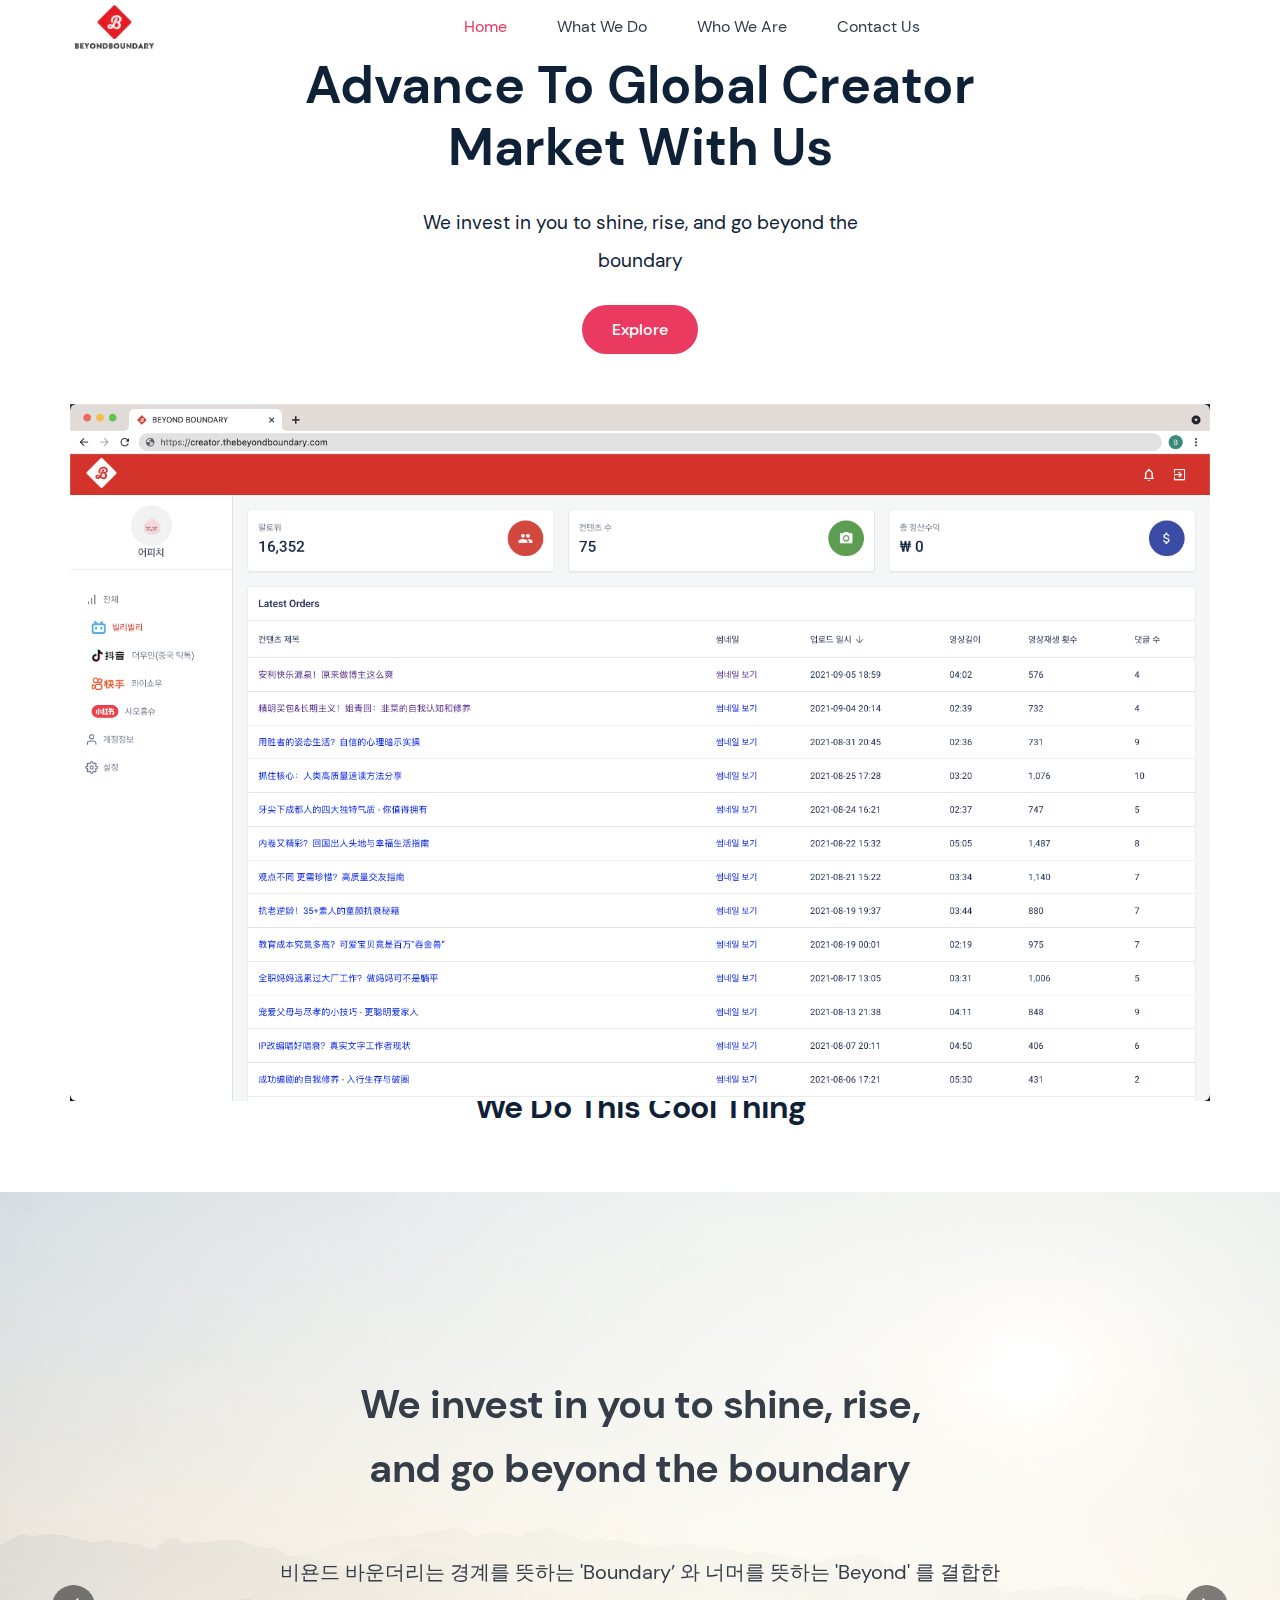
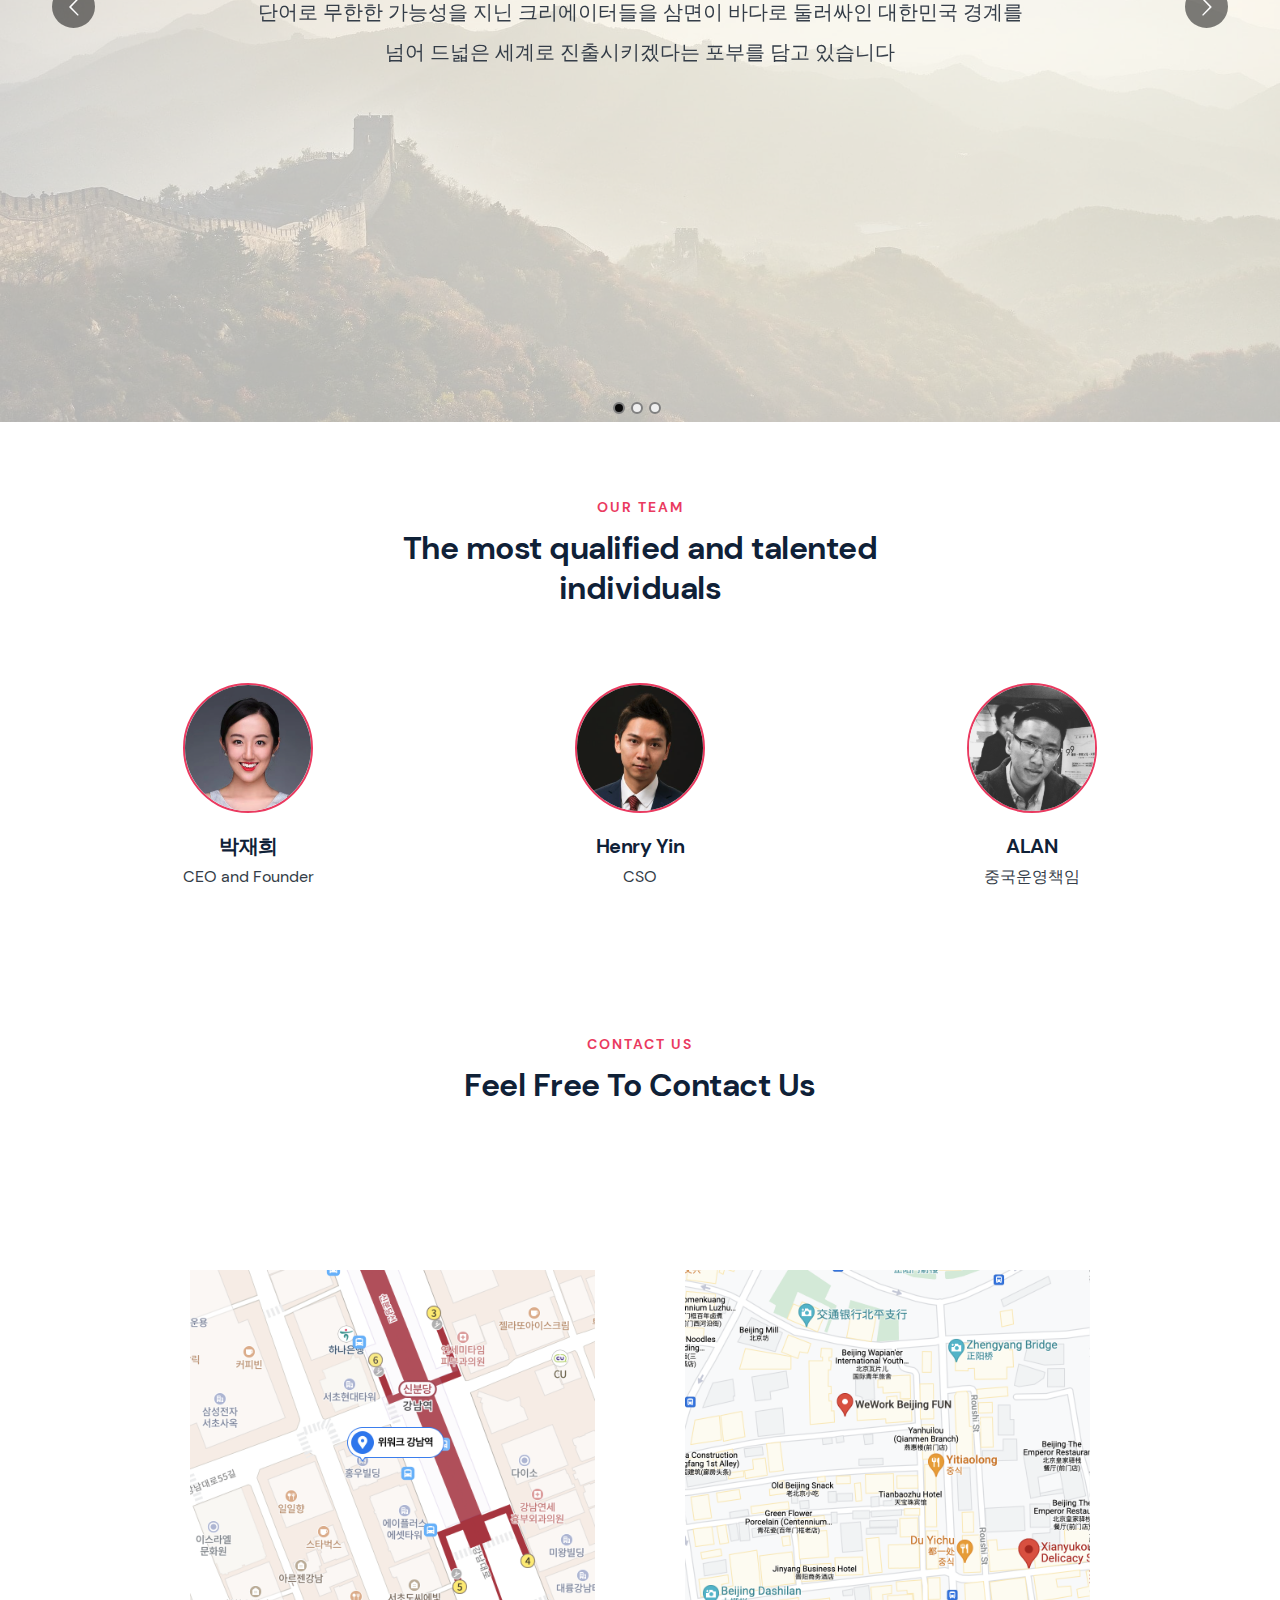
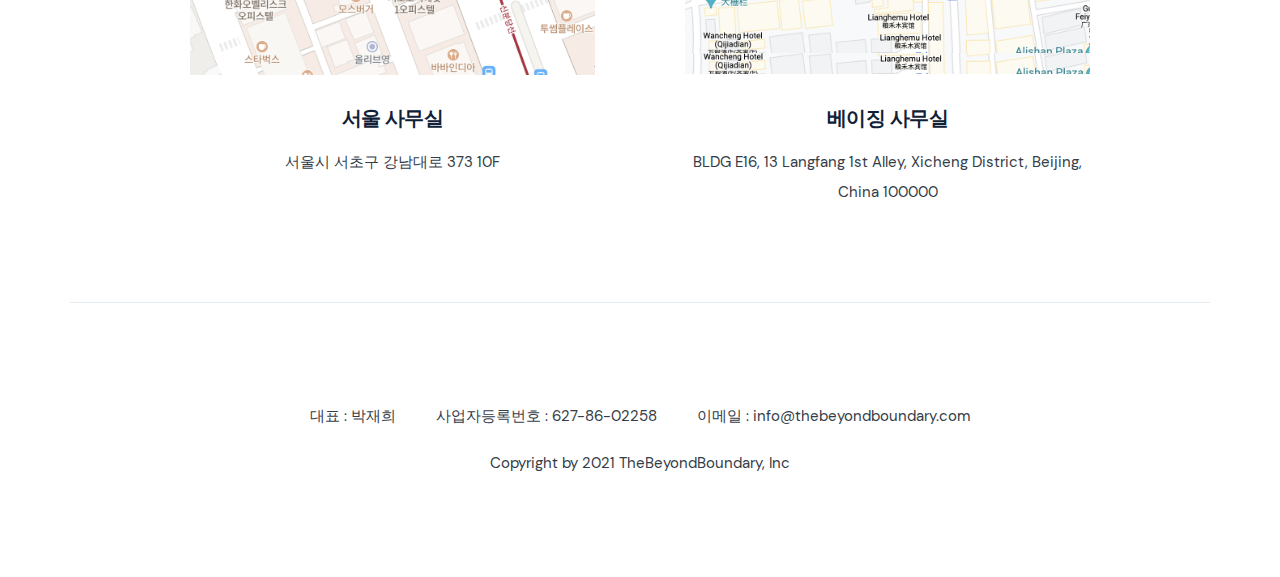
<file: index.html>
<!DOCTYPE html><html lang="en-US"><head><meta name="viewport" content="width=device-width"/><meta charSet="utf-8"/><title>Beyond Boundary</title><meta name="description" content="beyond boundary landing page"/><meta content="Beyond Boundary"/><meta content="beyond boundary landing page"/><meta content="website"/><meta name="twitter:card" content="summary"/><meta name="twitter:creator" content="Beyond Boundary, Inc"/><meta name="twitter:title" content="Beyond Boundary"/><meta name="twitter:description" content="beyond boundary landing page"/><meta name="next-head-count" content="11"/><link rel="preload" href="/_next/static/css/3090fe5b1be13c38b115.css" as="style"/><link rel="stylesheet" href="/_next/static/css/3090fe5b1be13c38b115.css" data-n-g=""/><noscript data-n-css=""></noscript><script defer="" nomodule="" src="/_next/static/chunks/polyfills-a40ef1678bae11e696dba45124eadd70.js"></script><script src="/_next/static/chunks/webpack-613fd858cdb9cf2af3be.js" defer=""></script><script src="/_next/static/chunks/framework-bd6b5b75c68d8654a2f3.js" defer=""></script><script src="/_next/static/chunks/main-8d15616dad332ac01c02.js" defer=""></script><script src="/_next/static/chunks/pages/_app-a26281b452c1186708ed.js" defer=""></script><script src="/_next/static/chunks/95b64a6e-512a013ff9ba009ab234.js" defer=""></script><script src="/_next/static/chunks/1bfc9850-80a0d62a35feaeba3615.js" defer=""></script><script src="/_next/static/chunks/936-9e66467b34b5af5a9d36.js" defer=""></script><script src="/_next/static/chunks/pages/index-bc4837a1db6868a996ea.js" defer=""></script><script src="/_next/static/GhVdZ48_RMzULr3TKYsDK/_buildManifest.js" defer=""></script><script src="/_next/static/GhVdZ48_RMzULr3TKYsDK/_ssgManifest.js" defer=""></script></head><body><div id="__next"><style data-emotion-css="1y2p7pm">body{--theme-ui-colors-text:var(--theme-ui-colors-text,#343D48);--theme-ui-colors-text_secondary:var(--theme-ui-colors-text_secondary,#02073E);--theme-ui-colors-heading:var(--theme-ui-colors-heading,#0F2137);--theme-ui-colors-heading_secondary:var(--theme-ui-colors-heading_secondary,#0F2137);--theme-ui-colors-background:var(--theme-ui-colors-background,#FFFFFF);--theme-ui-colors-background_secondary:var(--theme-ui-colors-background_secondary,#F9FBFD);--theme-ui-colors-border_color:var(--theme-ui-colors-border_color,#E5ECF4);--theme-ui-colors-yellow:var(--theme-ui-colors-yellow,#FFA740);--theme-ui-colors-primary:var(--theme-ui-colors-primary,#EA3A60);--theme-ui-colors-secondary:var(--theme-ui-colors-secondary,#2563FF);--theme-ui-colors-muted:var(--theme-ui-colors-muted,#E4E4E4);--theme-ui-colors-accent:var(--theme-ui-colors-accent,#609);color:var(--theme-ui-colors-text,#343D48);background-color:var(--theme-ui-colors-background,#FFFFFF);}body.theme-ui-dark{--theme-ui-colors-text:var(--theme-ui-colors-modes-dark-text,#fff);--theme-ui-colors-background:var(--theme-ui-colors-modes-dark-background,#000);--theme-ui-colors-primary:var(--theme-ui-colors-modes-dark-primary,#0cf);--theme-ui-colors-secondary:var(--theme-ui-colors-modes-dark-secondary,#09c);--theme-ui-colors-muted:var(--theme-ui-colors-modes-dark-muted,#111);}</style><style data-emotion-css="1l4326f">*{box-sizing:border-box;}body{margin:0;font-family:'DM Sans',sans-serif;line-height:1.8;font-weight:normal;font-smoothing:antialiased;}body .modal-video-close-btn{cursor:pointer;}body .modal-video-movie-wrap{margin:30px;width:auto;}</style><div class="sticky-outer-wrapper"><div class="sticky-inner-wrapper" style="position:relative;top:0px;z-index:1001"><header sx="[object Object]" class="unSticky" id="header"><style data-emotion-css="12snug5">.css-12snug5{box-sizing:border-box;margin:0;min-width:0;width:100%;max-width:container;margin-left:auto;margin-right:auto;max-width:100%;padding-left:20px;padding-right:20px;display:-webkit-box;display:-webkit-flex;display:-ms-flexbox;display:flex;-webkit-align-items:center;-webkit-box-align:center;-ms-flex-align:center;align-items:center;-webkit-box-pack:justify;-webkit-justify-content:space-between;-ms-flex-pack:justify;justify-content:space-between;}@media screen and (min-width:480px){.css-12snug5{padding-left:30px;padding-right:30px;}}@media screen and (min-width:768px){.css-12snug5{max-width:780px;}}@media screen and (min-width:1024px){.css-12snug5{max-width:1020px;}}@media screen and (min-width:1220px){.css-12snug5{max-width:1200px;}}@media screen and (min-width:1620px){.css-12snug5{max-width:1310px;}}</style><div class="css-12snug5"><style data-emotion-css="9dkrxi">.css-9dkrxi{box-sizing:border-box;margin:0;min-width:0;display:-webkit-box;display:-webkit-flex;display:-ms-flexbox;display:flex;cursor:pointer;margin-right:15px;}</style><a href="/" class="css-9dkrxi"><style data-emotion-css="zsv4ra">.css-zsv4ra{box-sizing:border-box;margin:0;min-width:0;max-width:100%;height:auto;height:40px;}@media screen and (min-width:1024px){.css-zsv4ra{height:54px;}}</style><img src="/_next/static/images/logo_transparent_background-42aa7c927f5a03da0ff76a1d7e52637c.png" alt="beyond boundary logo" class="css-zsv4ra"/></a><style data-emotion-css="1ndsjrl">.css-1ndsjrl{box-sizing:border-box;margin:0;min-width:0;margin-left:auto;margin-right:auto;display:none;display:-webkit-box;display:-webkit-flex;display:-ms-flexbox;display:flex;}@media screen and (min-width:1024px){.css-1ndsjrl{display:block;}}.css-1ndsjrl a{font-size:16px;font-weight:normal;padding-left:25px;padding-right:25px;cursor:pointer;line-height:1.2;-webkit-transition:all 0.15s;transition:all 0.15s;}.css-1ndsjrl a:hover{color:var(--theme-ui-colors-primary,#EA3A60);}.css-1ndsjrl a.active{color:var(--theme-ui-colors-primary,#EA3A60);}</style><nav class="css-1ndsjrl"><a>Home</a><a>What We Do</a><a>Who We Are</a><a>Contact Us</a></nav><style data-emotion-css="vurnku">.css-vurnku{box-sizing:border-box;margin:0;min-width:0;}</style><div class="drawer__handler css-vurnku" style="display:inline-block"><style data-emotion-css="1tzsnjv">.css-1tzsnjv{box-sizing:border-box;margin:0;min-width:0;display:-webkit-box;display:-webkit-flex;display:-ms-flexbox;display:flex;-webkit-align-items:center;-webkit-box-align:center;-ms-flex-align:center;align-items:center;-webkit-box-pack:center;-webkit-justify-content:center;-ms-flex-pack:center;justify-content:center;-webkit-flex-shrink:0;-ms-flex-negative:0;flex-shrink:0;width:26px;}@media screen and (min-width:1024px){.css-1tzsnjv{display:none;}}</style><div class="css-1tzsnjv"><svg stroke="currentColor" fill="currentColor" stroke-width="0" viewBox="0 0 512 512" height="26px" width="26px" xmlns="http://www.w3.org/2000/svg"><path d="M64 384h384v-42.666H64V384zm0-106.666h384v-42.667H64v42.667zM64 128v42.665h384V128H64z"></path></svg></div></div></div></header></div></div><main id="content" sx="[object Object]"><section sx="[object Object]" id="home"><style data-emotion-css="1qs26uu">.css-1qs26uu{box-sizing:border-box;margin:0;min-width:0;width:100%;max-width:container;margin-left:auto;margin-right:auto;max-width:100%;padding-left:20px;padding-right:20px;min-height:inherit;display:-webkit-box;display:-webkit-flex;display:-ms-flexbox;display:flex;-webkit-flex-direction:column;-ms-flex-direction:column;flex-direction:column;-webkit-box-pack:center;-webkit-justify-content:center;-ms-flex-pack:center;justify-content:center;}@media screen and (min-width:480px){.css-1qs26uu{padding-left:30px;padding-right:30px;}}@media screen and (min-width:768px){.css-1qs26uu{max-width:780px;}}@media screen and (min-width:1024px){.css-1qs26uu{max-width:1020px;}}@media screen and (min-width:1220px){.css-1qs26uu{max-width:1200px;}}@media screen and (min-width:1620px){.css-1qs26uu{max-width:1310px;}}</style><div class="css-1qs26uu"><style data-emotion-css="dmv9lg">.css-dmv9lg{box-sizing:border-box;margin:0;min-width:0;width:100%;margin-left:auto;margin-right:auto;text-align:center;margin-bottom:40px;}@media screen and (min-width:480px){.css-dmv9lg{width:90%;}}@media screen and (min-width:640px){.css-dmv9lg{width:535px;}}@media screen and (min-width:1024px){.css-dmv9lg{width:57%;}}@media screen and (min-width:1220px){.css-dmv9lg{width:60%;margin-bottom:50px;}}@media screen and (min-width:1366px){.css-dmv9lg{width:68%;}}@media screen and (min-width:1620px){.css-dmv9lg{width:60%;}}</style><div class="css-dmv9lg"><style data-emotion-css="1ykamtx">.css-1ykamtx{box-sizing:border-box;margin:0;min-width:0;font-family:'DM Sans',sans-serif;font-weight:500;line-height:1.5;color:var(--theme-ui-colors-heading,#0F2137);font-size:32px;line-height:1.3;font-weight:700;margin-bottom:20px;}@media screen and (min-width:480px){.css-1ykamtx{font-size:36px;}}@media screen and (min-width:640px){.css-1ykamtx{font-size:42px;}}@media screen and (min-width:768px){.css-1ykamtx{font-size:40px;}}@media screen and (min-width:1024px){.css-1ykamtx{font-size:42px;}}@media screen and (min-width:1220px){.css-1ykamtx{font-size:52px;line-height:1.2;margin-bottom:25px;}}@media screen and (min-width:1366px){.css-1ykamtx{font-size:58px;}}@media screen and (min-width:1620px){.css-1ykamtx{font-size:66px;}}</style><h1 class="css-1ykamtx">Advance To Global Creator Market With Us</h1><style data-emotion-css="10z3mwn">.css-10z3mwn{box-sizing:border-box;margin:0;min-width:0;font-size:16px;line-height:1.9;font-weight:normal;margin-bottom:25px;padding-left:0;padding-right:0;color:var(--theme-ui-colors-heading,#0F2137);}@media screen and (min-width:640px){.css-10z3mwn{font-size:17px;padding-left:25px;padding-right:25px;}}@media screen and (min-width:768px){.css-10z3mwn{line-height:2;padding-left:30px;padding-right:30px;}}@media screen and (min-width:1220px){.css-10z3mwn{font-size:19px;padding-left:80px;padding-right:80px;}}@media screen and (min-width:1366px){.css-10z3mwn{font-size:20px;padding-left:100px;padding-right:100px;}}</style><p class="css-10z3mwn">We invest in you to shine, rise, and go beyond the boundary</p><style data-emotion-css="ohmiwv">.css-ohmiwv{box-sizing:border-box;margin:0;min-width:0;-webkit-appearance:none;-moz-appearance:none;appearance:none;display:inline-block;text-align:center;line-height:inherit;-webkit-text-decoration:none;text-decoration:none;font-size:inherit;padding-left:15px;padding-right:15px;padding-top:10px;padding-bottom:10px;color:white;background-color:var(--theme-ui-colors-primary,#EA3A60);border:0;border-radius:4px;border-radius:45px;font-size:14px;-webkit-letter-spacings:-0.15px;-moz-letter-spacings:-0.15px;-ms-letter-spacings:-0.15px;letter-spacings:-0.15px;padding:12px 20px;font-family:'DM Sans',sans-serif;cursor:pointer;line-height:1.2;-webkit-transition:all 0.25s;transition:all 0.25s;font-weight:500;color:white;background-color:var(--theme-ui-colors-primary,#EA3A60);}@media screen and (min-width:640px){.css-ohmiwv{padding:15px 30px;}}@media screen and (min-width:768px){.css-ohmiwv{font-size:16px;}}.css-ohmiwv:focus{outline:0;}.css-ohmiwv:hover{box-shadow:rgba(233,76,84,0.57) 0px 9px 20px -5px;}</style><button class="css-ohmiwv">Explore</button></div><style data-emotion-css="vleafm">.css-vleafm{box-sizing:border-box;margin:0;min-width:0;-webkit-box-pack:center;-webkit-justify-content:center;-ms-flex-pack:center;justify-content:center;text-align:center;display:-webkit-inline-box;display:-webkit-inline-flex;display:-ms-inline-flexbox;display:inline-flex;margin-bottom:0;}@media screen and (min-width:640px){.css-vleafm{margin-bottom:-30px;}}@media screen and (min-width:1220px){.css-vleafm{margin-bottom:-40px;}}@media screen and (min-width:1620px){.css-vleafm{margin-bottom:-15px;}}.css-vleafm img{position:relative;height:245px;}@media screen and (min-width:480px){.css-vleafm img{height:auto;}}</style><div class="css-vleafm"><style data-emotion-css="9taffg">.css-9taffg{box-sizing:border-box;margin:0;min-width:0;max-width:100%;height:auto;}</style><img src="/_next/static/images/dashboard-thumb-25d15a73104ca1212c583c0d1aeabaa6.png" alt="banner" class="css-9taffg"/></div></div></section><section id="whatwedo" sx="[object Object]"><style data-emotion-css="lgz9s2">.css-lgz9s2{box-sizing:border-box;margin:0;min-width:0;width:100%;max-width:container;margin-left:auto;margin-right:auto;max-width:100%;padding-left:20px;padding-right:20px;text-align:center;}@media screen and (min-width:480px){.css-lgz9s2{padding-left:30px;padding-right:30px;}}@media screen and (min-width:768px){.css-lgz9s2{max-width:780px;}}@media screen and (min-width:1024px){.css-lgz9s2{max-width:1020px;}}@media screen and (min-width:1220px){.css-lgz9s2{max-width:1200px;}}@media screen and (min-width:1620px){.css-lgz9s2{max-width:1310px;}}</style><div class="css-lgz9s2"><style data-emotion-css="wvod">.css-wvod{box-sizing:border-box;margin:0;min-width:0;width:100%;display:-webkit-box;display:-webkit-flex;display:-ms-flexbox;display:flex;-webkit-flex-direction:column;-ms-flex-direction:column;flex-direction:column;-webkit-align-items:center;-webkit-box-align:center;-ms-flex-align:center;align-items:center;margin-top:-3px;margin-bottom:50px;margin-left:auto;margin-right:auto;}@media screen and (min-width:640px){.css-wvod{width:540px;margin-top:-5px;margin-bottom:60px;}}@media screen and (min-width:1220px){.css-wvod{margin-bottom:65px;}}@media screen and (min-width:1620px){.css-wvod{margin-bottom:80px;}}.css-wvod title{font-size:24px;color:var(--theme-ui-colors-heading,#0F2137);line-height:1.3;text-align:center;font-weight:700;-webkit-letter-spacing:-.5px;-moz-letter-spacing:-.5px;-ms-letter-spacing:-.5px;letter-spacing:-.5px;}@media screen and (min-width:640px){.css-wvod title{font-size:28px;}}@media screen and (min-width:768px){.css-wvod title{line-height:1.25;}}@media screen and (min-width:1220px){.css-wvod title{font-size:32px;}}@media screen and (min-width:1620px){.css-wvod title{font-size:36px;}}.css-wvod subTitle{font-size:12px;color:var(--theme-ui-colors-primary,#EA3A60);text-align:center;-webkit-letter-spacing:1.5px;-moz-letter-spacing:1.5px;-ms-letter-spacing:1.5px;letter-spacing:1.5px;text-transform:uppercase;font-weight:700;margin-bottom:10px;line-height:1.5;}@media screen and (min-width:480px){.css-wvod subTitle{font-size:13px;}}@media screen and (min-width:640px){.css-wvod subTitle{-webkit-letter-spacing:2px;-moz-letter-spacing:2px;-ms-letter-spacing:2px;letter-spacing:2px;}}@media screen and (min-width:768px){.css-wvod subTitle{font-size:14px;}}</style><div class="css-wvod"><style data-emotion-css="1cys9t7">.css-1cys9t7{box-sizing:border-box;margin:0;min-width:0;font-size:12px;color:var(--theme-ui-colors-primary,#EA3A60);text-align:center;-webkit-letter-spacing:1.5px;-moz-letter-spacing:1.5px;-ms-letter-spacing:1.5px;letter-spacing:1.5px;text-transform:uppercase;font-weight:700;margin-bottom:10px;line-height:1.5;opacity:1;}@media screen and (min-width:480px){.css-1cys9t7{font-size:13px;}}@media screen and (min-width:640px){.css-1cys9t7{-webkit-letter-spacing:2px;-moz-letter-spacing:2px;-ms-letter-spacing:2px;letter-spacing:2px;}}@media screen and (min-width:768px){.css-1cys9t7{font-size:14px;}}</style><p class="css-1cys9t7">What We do</p><style data-emotion-css="zdc3pw">.css-zdc3pw{box-sizing:border-box;margin:0;min-width:0;font-family:'DM Sans',sans-serif;font-weight:500;line-height:1.5;font-family:'DM Sans',sans-serif;line-height:1.5;font-weight:500;font-size:20px;-webkit-letter-spacing:-.55px;-moz-letter-spacing:-.55px;-ms-letter-spacing:-.55px;letter-spacing:-.55px;color:var(--theme-ui-colors-heading,#0F2137);font-size:24px;color:var(--theme-ui-colors-heading,#0F2137);line-height:1.3;text-align:center;font-weight:700;-webkit-letter-spacing:-.5px;-moz-letter-spacing:-.5px;-ms-letter-spacing:-.5px;letter-spacing:-.5px;}@media screen and (min-width:640px){.css-zdc3pw{font-size:28px;}}@media screen and (min-width:768px){.css-zdc3pw{line-height:1.25;}}@media screen and (min-width:1220px){.css-zdc3pw{font-size:32px;}}@media screen and (min-width:1620px){.css-zdc3pw{font-size:36px;}}</style><h2 class="css-zdc3pw">We Do This Cool Thing</h2></div></div><div class="react-multi-carousel-list carousel-container "><ul class="react-multi-carousel-track " style="transition:none;overflow:unset;transform:translate3d(0px,0,0)"></ul></div></section><section><style data-emotion-css="1t6ueq5">.css-1t6ueq5{box-sizing:border-box;margin:0;min-width:0;width:100%;max-width:container;margin-left:auto;margin-right:auto;max-width:100%;padding-left:20px;padding-right:20px;padding-top:80px;padding-bottom:90px;overflow:hidden;}@media screen and (min-width:480px){.css-1t6ueq5{padding-left:30px;padding-right:30px;}}@media screen and (min-width:768px){.css-1t6ueq5{max-width:780px;}}@media screen and (min-width:1024px){.css-1t6ueq5{max-width:1020px;}}@media screen and (min-width:1220px){.css-1t6ueq5{max-width:1200px;}}@media screen and (min-width:1620px){.css-1t6ueq5{max-width:1310px;}}@media screen and (min-width:640px){.css-1t6ueq5{padding-top:80px;padding-bottom:100px;}}@media screen and (min-width:768px){.css-1t6ueq5{padding-top:70px;}}@media screen and (min-width:1220px){.css-1t6ueq5{padding-top:80px;padding-bottom:120px;}}@media screen and (min-width:1620px){.css-1t6ueq5{padding-top:145px;padding-bottom:190px;}}</style><div id="whoweare" class="css-1t6ueq5"><style data-emotion-css="wvod">.css-wvod{box-sizing:border-box;margin:0;min-width:0;width:100%;display:-webkit-box;display:-webkit-flex;display:-ms-flexbox;display:flex;-webkit-flex-direction:column;-ms-flex-direction:column;flex-direction:column;-webkit-align-items:center;-webkit-box-align:center;-ms-flex-align:center;align-items:center;margin-top:-3px;margin-bottom:50px;margin-left:auto;margin-right:auto;}@media screen and (min-width:640px){.css-wvod{width:540px;margin-top:-5px;margin-bottom:60px;}}@media screen and (min-width:1220px){.css-wvod{margin-bottom:65px;}}@media screen and (min-width:1620px){.css-wvod{margin-bottom:80px;}}.css-wvod title{font-size:24px;color:var(--theme-ui-colors-heading,#0F2137);line-height:1.3;text-align:center;font-weight:700;-webkit-letter-spacing:-.5px;-moz-letter-spacing:-.5px;-ms-letter-spacing:-.5px;letter-spacing:-.5px;}@media screen and (min-width:640px){.css-wvod title{font-size:28px;}}@media screen and (min-width:768px){.css-wvod title{line-height:1.25;}}@media screen and (min-width:1220px){.css-wvod title{font-size:32px;}}@media screen and (min-width:1620px){.css-wvod title{font-size:36px;}}.css-wvod subTitle{font-size:12px;color:var(--theme-ui-colors-primary,#EA3A60);text-align:center;-webkit-letter-spacing:1.5px;-moz-letter-spacing:1.5px;-ms-letter-spacing:1.5px;letter-spacing:1.5px;text-transform:uppercase;font-weight:700;margin-bottom:10px;line-height:1.5;}@media screen and (min-width:480px){.css-wvod subTitle{font-size:13px;}}@media screen and (min-width:640px){.css-wvod subTitle{-webkit-letter-spacing:2px;-moz-letter-spacing:2px;-ms-letter-spacing:2px;letter-spacing:2px;}}@media screen and (min-width:768px){.css-wvod subTitle{font-size:14px;}}</style><div class="css-wvod"><style data-emotion-css="1cys9t7">.css-1cys9t7{box-sizing:border-box;margin:0;min-width:0;font-size:12px;color:var(--theme-ui-colors-primary,#EA3A60);text-align:center;-webkit-letter-spacing:1.5px;-moz-letter-spacing:1.5px;-ms-letter-spacing:1.5px;letter-spacing:1.5px;text-transform:uppercase;font-weight:700;margin-bottom:10px;line-height:1.5;opacity:1;}@media screen and (min-width:480px){.css-1cys9t7{font-size:13px;}}@media screen and (min-width:640px){.css-1cys9t7{-webkit-letter-spacing:2px;-moz-letter-spacing:2px;-ms-letter-spacing:2px;letter-spacing:2px;}}@media screen and (min-width:768px){.css-1cys9t7{font-size:14px;}}</style><p class="css-1cys9t7">our team</p><style data-emotion-css="zdc3pw">.css-zdc3pw{box-sizing:border-box;margin:0;min-width:0;font-family:'DM Sans',sans-serif;font-weight:500;line-height:1.5;font-family:'DM Sans',sans-serif;line-height:1.5;font-weight:500;font-size:20px;-webkit-letter-spacing:-.55px;-moz-letter-spacing:-.55px;-ms-letter-spacing:-.55px;letter-spacing:-.55px;color:var(--theme-ui-colors-heading,#0F2137);font-size:24px;color:var(--theme-ui-colors-heading,#0F2137);line-height:1.3;text-align:center;font-weight:700;-webkit-letter-spacing:-.5px;-moz-letter-spacing:-.5px;-ms-letter-spacing:-.5px;letter-spacing:-.5px;}@media screen and (min-width:640px){.css-zdc3pw{font-size:28px;}}@media screen and (min-width:768px){.css-zdc3pw{line-height:1.25;}}@media screen and (min-width:1220px){.css-zdc3pw{font-size:32px;}}@media screen and (min-width:1620px){.css-zdc3pw{font-size:36px;}}</style><h2 class="css-zdc3pw">The most qualified and talented individuals</h2></div><style data-emotion-css="kwqogi">.css-kwqogi{box-sizing:border-box;margin:0;min-width:0;display:grid;grid-gap:15px;margin-top:0;grid-gap:35px 0px;grid-template-columns:repeat(2,1fr);}@media screen and (min-width:640px){.css-kwqogi{margin-top:-30px;grid-gap:0;grid-template-columns:repeat(2,1fr);}}@media screen and (min-width:1024px){.css-kwqogi{margin-top:-20px;grid-template-columns:repeat(3,1fr);}}@media screen and (min-width:1220px){.css-kwqogi{grid-gap:30px 35px;}}</style><div class="css-kwqogi"><style data-emotion-css="16r0qk9">.css-16r0qk9{box-sizing:border-box;margin:0;min-width:0;display:-webkit-box;display:-webkit-flex;display:-ms-flexbox;display:flex;-webkit-align-items:center;-webkit-box-align:center;-ms-flex-align:center;align-items:center;-webkit-flex-direction:column;-ms-flex-direction:column;flex-direction:column;padding-top:0;padding-bottom:0;padding-left:10px;padding-right:10px;-webkit-transition:ease-in-out 0.4s;transition:ease-in-out 0.4s;border-radius:8px;position:relative;}@media screen and (min-width:640px){.css-16r0qk9{padding-top:20px;padding-bottom:20px;padding-left:30px;padding-right:30px;}}@media screen and (min-width:768px){.css-16r0qk9{padding-top:25px;padding-bottom:25px;padding-left:50px;padding-right:50px;}}@media screen and (min-width:1024px){.css-16r0qk9{padding-top:30px;padding-bottom:30px;}}.css-16r0qk9:hover{box-shadow:none;}@media screen and (min-width:640px){.css-16r0qk9:hover{box-shadow:0 4px 10px rgba(39,83,123,0.12);}}.css-16r0qk9:hover .info__name{color:var(--theme-ui-colors-primary,#EA3A60);}.css-16r0qk9:hover .info__designation{color:var(--theme-ui-colors-primary,#EA3A60);}.css-16r0qk9:hover .social__share{opacity:1;}.css-16r0qk9:hover .social__share a{margin-top:0;margin-bottom:0;padding-top:0;padding-bottom:0;}@media screen and (min-width:640px){.css-16r0qk9:hover .social__share a{padding-top:5px;padding-bottom:5px;}}</style><div class="css-16r0qk9"><style data-emotion-css="nxbc0u">.css-nxbc0u{box-sizing:border-box;margin:0;min-width:0;max-width:100%;height:auto;width:70px;height:70px;-webkit-flex-shrink:0;-ms-flex-negative:0;flex-shrink:0;border:2px solid;border-color:var(--theme-ui-colors-primary,#EA3A60);border-radius:50%;}@media screen and (min-width:480px){.css-nxbc0u{width:80px;height:80px;}}@media screen and (min-width:640px){.css-nxbc0u{width:100px;height:100px;}}@media screen and (min-width:1220px){.css-nxbc0u{width:130px;height:130px;}}</style><img src="/_next/static/images/member-01-943022e5cf92ae074f026cd1e9a89f44.png" alt="박재희" class="css-nxbc0u"/><style data-emotion-css="11fwna3">.css-11fwna3{box-sizing:border-box;margin:0;min-width:0;width:100%;text-align:center;margin-top:15px;}@media screen and (min-width:640px){.css-11fwna3{margin-top:20px;}}.css-11fwna3 name{font-size:15px;font-weight:700;line-height:1.25;-webkit-transition:color 0.25s;transition:color 0.25s;margin-bottom:5px;}@media screen and (min-width:480px){.css-11fwna3 name{font-size:16px;line-height:1.35;}}@media screen and (min-width:640px){.css-11fwna3 name{font-size:18px;}}@media screen and (min-width:1220px){.css-11fwna3 name{font-size:20px;}}.css-11fwna3 designation{font-size:14px;font-weight:normal;line-height:1.5;color:var(--theme-ui-colors-text,#343D48);-webkit-transition:color 0.25s;transition:color 0.25s;}@media screen and (min-width:768px){.css-11fwna3 designation{font-size:16px;}}</style><div class="css-11fwna3"><style data-emotion-css="11tc0o6">.css-11tc0o6{box-sizing:border-box;margin:0;min-width:0;font-family:'DM Sans',sans-serif;font-weight:500;line-height:1.5;font-family:'DM Sans',sans-serif;line-height:1.5;font-weight:500;font-size:20px;-webkit-letter-spacing:-.55px;-moz-letter-spacing:-.55px;-ms-letter-spacing:-.55px;letter-spacing:-.55px;color:var(--theme-ui-colors-heading,#0F2137);font-size:15px;font-weight:700;line-height:1.25;-webkit-transition:color 0.25s;transition:color 0.25s;margin-bottom:5px;}@media screen and (min-width:480px){.css-11tc0o6{font-size:16px;line-height:1.35;}}@media screen and (min-width:640px){.css-11tc0o6{font-size:18px;}}@media screen and (min-width:1220px){.css-11tc0o6{font-size:20px;}}</style><h2 class="info__name css-11tc0o6">박재희</h2><style data-emotion-css="1u843tu">.css-1u843tu{box-sizing:border-box;margin:0;min-width:0;font-size:14px;font-weight:normal;line-height:1.5;color:var(--theme-ui-colors-text,#343D48);-webkit-transition:color 0.25s;transition:color 0.25s;}@media screen and (min-width:768px){.css-1u843tu{font-size:16px;}}</style><div class="info__designation css-1u843tu">CEO and Founder</div></div></div><div class="css-16r0qk9"><img src="/_next/static/images/member-02-96130893fed405607e5b110a041e74c1.png" alt="Henry Yin" class="css-nxbc0u"/><div class="css-11fwna3"><h2 class="info__name css-11tc0o6">Henry Yin</h2><div class="info__designation css-1u843tu">CSO</div></div></div><div class="css-16r0qk9"><img src="/_next/static/images/member-03-c8702dce60c848325cac002b9c7b3a52.png" alt="ALAN" class="css-nxbc0u"/><div class="css-11fwna3"><h2 class="info__name css-11tc0o6">ALAN</h2><div class="info__designation css-1u843tu">중국운영책임</div></div></div></div></div></section></main><footer id="contact" sx="[object Object]"><style data-emotion-css="lgz9s2">.css-lgz9s2{box-sizing:border-box;margin:0;min-width:0;width:100%;max-width:container;margin-left:auto;margin-right:auto;max-width:100%;padding-left:20px;padding-right:20px;text-align:center;}@media screen and (min-width:480px){.css-lgz9s2{padding-left:30px;padding-right:30px;}}@media screen and (min-width:768px){.css-lgz9s2{max-width:780px;}}@media screen and (min-width:1024px){.css-lgz9s2{max-width:1020px;}}@media screen and (min-width:1220px){.css-lgz9s2{max-width:1200px;}}@media screen and (min-width:1620px){.css-lgz9s2{max-width:1310px;}}</style><div class="css-lgz9s2"><style data-emotion-css="wvod">.css-wvod{box-sizing:border-box;margin:0;min-width:0;width:100%;display:-webkit-box;display:-webkit-flex;display:-ms-flexbox;display:flex;-webkit-flex-direction:column;-ms-flex-direction:column;flex-direction:column;-webkit-align-items:center;-webkit-box-align:center;-ms-flex-align:center;align-items:center;margin-top:-3px;margin-bottom:50px;margin-left:auto;margin-right:auto;}@media screen and (min-width:640px){.css-wvod{width:540px;margin-top:-5px;margin-bottom:60px;}}@media screen and (min-width:1220px){.css-wvod{margin-bottom:65px;}}@media screen and (min-width:1620px){.css-wvod{margin-bottom:80px;}}.css-wvod title{font-size:24px;color:var(--theme-ui-colors-heading,#0F2137);line-height:1.3;text-align:center;font-weight:700;-webkit-letter-spacing:-.5px;-moz-letter-spacing:-.5px;-ms-letter-spacing:-.5px;letter-spacing:-.5px;}@media screen and (min-width:640px){.css-wvod title{font-size:28px;}}@media screen and (min-width:768px){.css-wvod title{line-height:1.25;}}@media screen and (min-width:1220px){.css-wvod title{font-size:32px;}}@media screen and (min-width:1620px){.css-wvod title{font-size:36px;}}.css-wvod subTitle{font-size:12px;color:var(--theme-ui-colors-primary,#EA3A60);text-align:center;-webkit-letter-spacing:1.5px;-moz-letter-spacing:1.5px;-ms-letter-spacing:1.5px;letter-spacing:1.5px;text-transform:uppercase;font-weight:700;margin-bottom:10px;line-height:1.5;}@media screen and (min-width:480px){.css-wvod subTitle{font-size:13px;}}@media screen and (min-width:640px){.css-wvod subTitle{-webkit-letter-spacing:2px;-moz-letter-spacing:2px;-ms-letter-spacing:2px;letter-spacing:2px;}}@media screen and (min-width:768px){.css-wvod subTitle{font-size:14px;}}</style><div class="css-wvod"><style data-emotion-css="1cys9t7">.css-1cys9t7{box-sizing:border-box;margin:0;min-width:0;font-size:12px;color:var(--theme-ui-colors-primary,#EA3A60);text-align:center;-webkit-letter-spacing:1.5px;-moz-letter-spacing:1.5px;-ms-letter-spacing:1.5px;letter-spacing:1.5px;text-transform:uppercase;font-weight:700;margin-bottom:10px;line-height:1.5;opacity:1;}@media screen and (min-width:480px){.css-1cys9t7{font-size:13px;}}@media screen and (min-width:640px){.css-1cys9t7{-webkit-letter-spacing:2px;-moz-letter-spacing:2px;-ms-letter-spacing:2px;letter-spacing:2px;}}@media screen and (min-width:768px){.css-1cys9t7{font-size:14px;}}</style><p class="css-1cys9t7">Contact Us</p><style data-emotion-css="zdc3pw">.css-zdc3pw{box-sizing:border-box;margin:0;min-width:0;font-family:'DM Sans',sans-serif;font-weight:500;line-height:1.5;font-family:'DM Sans',sans-serif;line-height:1.5;font-weight:500;font-size:20px;-webkit-letter-spacing:-.55px;-moz-letter-spacing:-.55px;-ms-letter-spacing:-.55px;letter-spacing:-.55px;color:var(--theme-ui-colors-heading,#0F2137);font-size:24px;color:var(--theme-ui-colors-heading,#0F2137);line-height:1.3;text-align:center;font-weight:700;-webkit-letter-spacing:-.5px;-moz-letter-spacing:-.5px;-ms-letter-spacing:-.5px;letter-spacing:-.5px;}@media screen and (min-width:640px){.css-zdc3pw{font-size:28px;}}@media screen and (min-width:768px){.css-zdc3pw{line-height:1.25;}}@media screen and (min-width:1220px){.css-zdc3pw{font-size:32px;}}@media screen and (min-width:1620px){.css-zdc3pw{font-size:36px;}}</style><h2 class="css-zdc3pw">Feel Free To Contact Us</h2></div></div><style data-emotion-css="1yxrvuu">.css-1yxrvuu{box-sizing:border-box;margin:0;min-width:0;width:100%;max-width:container;margin-left:auto;margin-right:auto;max-width:100%;padding-left:20px;padding-right:20px;}@media screen and (min-width:480px){.css-1yxrvuu{padding-left:30px;padding-right:30px;}}@media screen and (min-width:768px){.css-1yxrvuu{max-width:780px;}}@media screen and (min-width:1024px){.css-1yxrvuu{max-width:1020px;}}@media screen and (min-width:1220px){.css-1yxrvuu{max-width:1200px;}}@media screen and (min-width:1620px){.css-1yxrvuu{max-width:1310px;}}</style><div class="css-1yxrvuu"><style data-emotion-css="1fnn4zo">.css-1fnn4zo{box-sizing:border-box;margin:0;min-width:0;display:grid;grid-gap:15px;padding-top:80px;padding-bottom:80px;padding-left:20px;padding-right:20px;width:100%;margin-left:auto;margin-right:auto;grid-gap:40px 0;grid-template-columns:repeat(1,1fr);}@media screen and (min-width:480px){.css-1fnn4zo{padding-left:0;padding-right:0;width:80%;}}@media screen and (min-width:640px){.css-1fnn4zo{padding-top:100px;padding-bottom:100px;padding-left:15px;padding-right:15px;width:100%;grid-gap:45px 30px;grid-template-columns:repeat(2,1fr);}}@media screen and (min-width:1024px){.css-1fnn4zo{padding-left:50px;padding-right:50px;grid-gap:60px 30px;}}@media screen and (min-width:1220px){.css-1fnn4zo{padding-left:120px;padding-right:120px;grid-gap:50px 90px;}}.css-1fnn4zo widgetItem{text-align:center;}.css-1fnn4zo infoWrapper{margin-top:10px;margin-bottom:-5px;}@media screen and (min-width:480px){.css-1fnn4zo infoWrapper{margin-top:15px;}}@media screen and (min-width:768px){.css-1fnn4zo infoWrapper{margin-top:10px;}}@media screen and (min-width:1024px){.css-1fnn4zo infoWrapper{margin-top:20px;}}.css-1fnn4zo infoWrapper h3{font-size:18px;color:var(--theme-ui-colors-heading_secondary,#0F2137);line-height:1.4;font-weight:700;margin-bottom:10px;}@media screen and (min-width:768px){.css-1fnn4zo infoWrapper h3{font-size:16px;}}@media screen and (min-width:1024px){.css-1fnn4zo infoWrapper h3{font-size:18px;margin-bottom:15px;}}@media screen and (min-width:1220px){.css-1fnn4zo infoWrapper h3{font-size:20px;}}.css-1fnn4zo infoWrapper p{font-size:15px;font-weight:400;line-height:2;}@media screen and (min-width:480px){.css-1fnn4zo infoWrapper p{font-size:15px;}}</style><div class="css-1fnn4zo"><style data-emotion-css="1lx7oj">.css-1lx7oj{box-sizing:border-box;margin:0;min-width:0;text-align:center;}</style><div class="css-1lx7oj"><style data-emotion-css="9taffg">.css-9taffg{box-sizing:border-box;margin:0;min-width:0;max-width:100%;height:auto;}</style><img src="/_next/static/images/seoul-office-70c5f4a0da927363cdfcc36305fa99fc.png" alt="서울 사무실" class="css-9taffg"/><style data-emotion-css="1d3vpsp">.css-1d3vpsp{box-sizing:border-box;margin:0;min-width:0;margin-top:10px;margin-bottom:-5px;}@media screen and (min-width:480px){.css-1d3vpsp{margin-top:15px;}}@media screen and (min-width:768px){.css-1d3vpsp{margin-top:10px;}}@media screen and (min-width:1024px){.css-1d3vpsp{margin-top:20px;}}.css-1d3vpsp h3{font-size:18px;color:var(--theme-ui-colors-heading_secondary,#0F2137);line-height:1.4;font-weight:700;margin-bottom:10px;}@media screen and (min-width:768px){.css-1d3vpsp h3{font-size:16px;}}@media screen and (min-width:1024px){.css-1d3vpsp h3{font-size:18px;margin-bottom:15px;}}@media screen and (min-width:1220px){.css-1d3vpsp h3{font-size:20px;}}.css-1d3vpsp p{font-size:15px;font-weight:400;line-height:2;}@media screen and (min-width:480px){.css-1d3vpsp p{font-size:15px;}}</style><div class="css-1d3vpsp"><style data-emotion-css="f500i6">.css-f500i6{box-sizing:border-box;margin:0;min-width:0;font-family:'DM Sans',sans-serif;font-weight:500;line-height:1.5;font-family:'DM Sans',sans-serif;line-height:1.5;font-weight:500;font-size:20px;-webkit-letter-spacing:-.55px;-moz-letter-spacing:-.55px;-ms-letter-spacing:-.55px;letter-spacing:-.55px;color:var(--theme-ui-colors-heading,#0F2137);}</style><h3 class="css-f500i6">서울 사무실</h3><style data-emotion-css="vurnku">.css-vurnku{box-sizing:border-box;margin:0;min-width:0;}</style><p class="css-vurnku">서울시 서초구 강남대로 373 10F</p></div></div><div class="css-1lx7oj"><img src="/_next/static/images/beijing-office-9e1f06dcf084af98cacad3b15eeae886.png" alt="베이징 사무실" class="css-9taffg"/><div class="css-1d3vpsp"><h3 class="css-f500i6">베이징 사무실</h3><p class="css-vurnku">BLDG E16, 13 Langfang 1st Alley, Xicheng District, Beijing, China 100000</p></div></div></div><style data-emotion-css="lt2p78">.css-lt2p78{box-sizing:border-box;margin:0;min-width:0;border-top:1px solid;border-top-color:var(--theme-ui-colors-border_color,#E5ECF4);display:-webkit-box;display:-webkit-flex;display:-ms-flexbox;display:flex;padding-top:50px;padding-bottom:40px;text-align:center;-webkit-flex-direction:column;-ms-flex-direction:column;flex-direction:column;}@media screen and (min-width:640px){.css-lt2p78{padding-top:80px;padding-bottom:100px;}}</style><div class="css-lt2p78"><style data-emotion-css="tkngp2">.css-tkngp2{box-sizing:border-box;margin:0;min-width:0;margin-top:15px;margin-bottom:10px;}@media screen and (min-width:480px){.css-tkngp2{margin-top:20px;}}.css-tkngp2 nav{display:-webkit-box;display:-webkit-flex;display:-ms-flexbox;display:flex;-webkit-align-items:center;-webkit-box-align:center;-ms-flex-align:center;align-items:center;-webkit-box-pack:center;-webkit-justify-content:center;-ms-flex-pack:center;justify-content:center;-webkit-flex-wrap:wrap;-ms-flex-wrap:wrap;flex-wrap:wrap;}</style><div class="css-tkngp2"><nav><style data-emotion-css="17bhfho">.css-17bhfho{box-sizing:border-box;margin:0;min-width:0;font-size:15px;color:var(--theme-ui-colors-text,#343D48);font-weight:400;margin-bottom:10px;cursor:pointer;-webkit-transition:all 0.35s;transition:all 0.35s;display:block;-webkit-text-decoration:none;text-decoration:none;line-height:1.5;padding-left:10px;padding-right:10px;}@media screen and (min-width:480px){.css-17bhfho{font-size:15px;}}@media screen and (min-width:640px){.css-17bhfho{line-height:1.8;padding-left:20px;padding-right:20px;}}.css-17bhfho:hover{color:var(--theme-ui-colors-primary,#EA3A60);}</style><div class="css-17bhfho">대표<!-- --> : <!-- -->박재희</div><div class="css-17bhfho">사업자등록번호<!-- --> : <!-- -->627-86-02258</div><div class="css-17bhfho">이메일<!-- --> : <style data-emotion-css="1ctu798">.css-1ctu798{box-sizing:border-box;margin:0;min-width:0;font-size:15px;display:contents;color:var(--theme-ui-colors-text,#343D48);font-weight:400;margin-bottom:10px;cursor:pointer;-webkit-transition:all 0.35s;transition:all 0.35s;-webkit-text-decoration:none;text-decoration:none;line-height:1.5;padding-left:10px;padding-right:10px;}@media screen and (min-width:480px){.css-1ctu798{font-size:15px;}}@media screen and (min-width:640px){.css-1ctu798{line-height:1.8;padding-left:20px;padding-right:20px;}}.css-1ctu798:hover{color:var(--theme-ui-colors-primary,#EA3A60);}</style><a href="mailto:info@thebeyondboundary.com" class="css-1ctu798">info@thebeyondboundary.com</a></div></nav></div><style data-emotion-css="lqggpu">.css-lqggpu{box-sizing:border-box;margin:0;min-width:0;font-size:15px;width:100%;}@media screen and (min-width:480px){.css-lqggpu{font-size:15px;}}</style><div class="css-lqggpu">Copyright by 2021 TheBeyondBoundary, Inc</div></div></div></footer></div><script id="__NEXT_DATA__" type="application/json">{"props":{"pageProps":{}},"page":"/","query":{},"buildId":"GhVdZ48_RMzULr3TKYsDK","runtimeConfig":{},"nextExport":true,"autoExport":true,"isFallback":false,"scriptLoader":[]}</script></body></html>
</file>
<file: _next/static/css/3090fe5b1be13c38b115.css>
@font-face{font-family:revicons;fallback:fallback;src:url(/_next/static/media/revicons.e8746a624ed098489406e6113d185258.woff) format("woff"),url(/_next/static/media/revicons.57fd05d4ae650374c8deeff7c4aae380.ttf) format("ttf"),url(/_next/static/media/revicons.a77de540a38981833f9e31bd4c365cc6.eot) format("ttf")}.react-multi-carousel-list{display:-moz-box;display:flex;-moz-box-align:center;align-items:center;overflow:hidden;position:relative}.react-multi-carousel-track{list-style:none;padding:0;margin:0;display:-moz-box;display:flex;-moz-box-orient:horizontal;-moz-box-direction:normal;flex-direction:row;position:relative;-webkit-transform-style:preserve-3d;transform-style:preserve-3d;-webkit-backface-visibility:hidden;backface-visibility:hidden;will-change:transform,transition}.react-multiple-carousel__arrow{position:absolute;outline:0;-webkit-transition:all .5s;transition:all .5s;border-radius:35px;z-index:1000;border:0;background:rgba(0,0,0,.5);min-width:43px;min-height:43px;opacity:1;cursor:pointer}.react-multiple-carousel__arrow:hover{background:rgba(0,0,0,.8)}.react-multiple-carousel__arrow:before{font-size:20px;color:#fff;display:block;font-family:revicons;text-align:center;z-index:2;position:relative}.react-multiple-carousel__arrow:disabled{cursor:default;background:rgba(0,0,0,.5)}.react-multiple-carousel__arrow--left{left:-webkit-calc(4% + 1px);left:calc(4% + 1px)}.react-multiple-carousel__arrow--left:before{content:"\e824"}.react-multiple-carousel__arrow--right{right:-webkit-calc(4% + 1px);right:calc(4% + 1px)}.react-multiple-carousel__arrow--right:before{content:"\e825"}.react-multi-carousel-dot-list{position:absolute;bottom:0;display:-moz-box;display:flex;left:0;right:0;-moz-box-pack:center;justify-content:center;padding:0;margin:0;list-style:none;text-align:center}.react-multi-carousel-dot button{display:inline-block;width:12px;height:12px;border-radius:50%;opacity:1;-webkit-box-shadow:none;box-shadow:none;-webkit-transition:background .5s;transition:background .5s;border:2px solid grey;padding:0;margin:0 6px 0 0;outline:0;cursor:pointer}.react-multi-carousel-dot--active button,.react-multi-carousel-dot button:hover:active{background:#080808}.react-multi-carousel-item{-webkit-transform-style:preserve-3d;transform-style:preserve-3d;-webkit-backface-visibility:hidden;backface-visibility:hidden}@media (-ms-high-contrast:active),(-ms-high-contrast:none){.react-multi-carousel-item{flex-shrink:0!important}.react-multi-carousel-track{overflow:visible!important}}@-webkit-keyframes modal-video{0%{opacity:0}to{opacity:1}}@keyframes modal-video{0%{opacity:0}to{opacity:1}}@-webkit-keyframes modal-video-inner{0%{-webkit-transform:translateY(100px);transform:translateY(100px)}to{-webkit-transform:translate(0);transform:translate(0)}}@keyframes modal-video-inner{0%{-webkit-transform:translateY(100px);transform:translateY(100px)}to{-webkit-transform:translate(0);transform:translate(0)}}.modal-video{position:fixed;top:0;left:0;width:100%;height:100%;background-color:rgba(0,0,0,.5);z-index:1000000;cursor:pointer;opacity:1;-webkit-animation-timing-function:ease-out;animation-timing-function:ease-out;-webkit-animation-duration:.3s;animation-duration:.3s;-webkit-animation-name:modal-video;animation-name:modal-video;-webkit-transition:opacity .3s ease-out;transition:opacity .3s ease-out}.modal-video-effect-exit{opacity:0}.modal-video-effect-exit .modal-video-movie-wrap{-webkit-transform:translateY(100px);transform:translateY(100px)}.modal-video-body{max-width:940px;width:100%;height:100%;margin:0 auto;display:table}.modal-video-inner{display:table-cell;vertical-align:middle;width:100%;height:100%}.modal-video-movie-wrap{width:100%;height:0;position:relative;padding-bottom:56.25%;background-color:#333;-webkit-animation-timing-function:ease-out;animation-timing-function:ease-out;-webkit-animation-duration:.3s;animation-duration:.3s;-webkit-animation-name:modal-video-inner;animation-name:modal-video-inner;-webkit-transform:translate(0);transform:translate(0);-webkit-transition:-webkit-transform .3s ease-out;transition:-webkit-transform .3s ease-out;transition:transform .3s ease-out;transition:transform .3s ease-out,-webkit-transform .3s ease-out}.modal-video-movie-wrap iframe{position:absolute;top:0;left:0;width:100%;height:100%}.modal-video-close-btn{position:absolute;z-index:2;top:-35px;right:-35px;display:inline-block;width:35px;height:35px;overflow:hidden;border:none;background:transparent}.modal-video-close-btn:before{-webkit-transform:rotate(45deg);transform:rotate(45deg)}.modal-video-close-btn:after{-webkit-transform:rotate(-45deg);transform:rotate(-45deg)}.modal-video-close-btn:after,.modal-video-close-btn:before{content:"";position:absolute;height:2px;width:100%;top:50%;left:0;background:#fff;border-radius:5px;margin-top:-6px}.drawer{position:fixed;z-index:9999;-webkit-transition:width 0s ease .3s,height 0s ease .3s,-webkit-transform .3s cubic-bezier(.78,.14,.15,.86);transition:width 0s ease .3s,height 0s ease .3s,-webkit-transform .3s cubic-bezier(.78,.14,.15,.86);transition:width 0s ease .3s,height 0s ease .3s,transform .3s cubic-bezier(.78,.14,.15,.86);transition:width 0s ease .3s,height 0s ease .3s,transform .3s cubic-bezier(.78,.14,.15,.86),-webkit-transform .3s cubic-bezier(.78,.14,.15,.86)}.drawer>*{-webkit-transition:opacity .3s cubic-bezier(.78,.14,.15,.86),-webkit-transform .3s cubic-bezier(.78,.14,.15,.86),-webkit-box-shadow .3s cubic-bezier(.78,.14,.15,.86);transition:opacity .3s cubic-bezier(.78,.14,.15,.86),-webkit-transform .3s cubic-bezier(.78,.14,.15,.86),-webkit-box-shadow .3s cubic-bezier(.78,.14,.15,.86);transition:transform .3s cubic-bezier(.78,.14,.15,.86),opacity .3s cubic-bezier(.78,.14,.15,.86),box-shadow .3s cubic-bezier(.78,.14,.15,.86);transition:transform .3s cubic-bezier(.78,.14,.15,.86),opacity .3s cubic-bezier(.78,.14,.15,.86),box-shadow .3s cubic-bezier(.78,.14,.15,.86),-webkit-transform .3s cubic-bezier(.78,.14,.15,.86),-webkit-box-shadow .3s cubic-bezier(.78,.14,.15,.86)}.drawer.drawer-open{-webkit-transition:-webkit-transform .3s cubic-bezier(.78,.14,.15,.86);transition:-webkit-transform .3s cubic-bezier(.78,.14,.15,.86);transition:transform .3s cubic-bezier(.78,.14,.15,.86);transition:transform .3s cubic-bezier(.78,.14,.15,.86),-webkit-transform .3s cubic-bezier(.78,.14,.15,.86)}.drawer .drawer-mask{background:#000;opacity:0;width:100%;height:0;position:absolute;top:0;left:0;-webkit-transition:opacity .3s cubic-bezier(.78,.14,.15,.86),height 0s ease .3s;transition:opacity .3s cubic-bezier(.78,.14,.15,.86),height 0s ease .3s}.drawer-content-wrapper{position:absolute;background:#fff}.drawer-content{overflow:auto;z-index:1;position:relative}.drawer-handle{position:absolute;top:72px;width:41px;height:40px;cursor:pointer;z-index:0;text-align:center;line-height:40px;font-size:16px;display:-moz-box;display:flex;-moz-box-pack:center;justify-content:center;-moz-box-align:center;align-items:center;background:#fff}.drawer-handle-icon{width:14px;height:2px;background:#333;position:relative;-webkit-transition:background .3s cubic-bezier(.78,.14,.15,.86);transition:background .3s cubic-bezier(.78,.14,.15,.86)}.drawer-handle-icon:after,.drawer-handle-icon:before{content:"";display:block;position:absolute;background:#333;width:100%;height:2px;-webkit-transition:-webkit-transform .3s cubic-bezier(.78,.14,.15,.86);transition:-webkit-transform .3s cubic-bezier(.78,.14,.15,.86);transition:transform .3s cubic-bezier(.78,.14,.15,.86);transition:transform .3s cubic-bezier(.78,.14,.15,.86),-webkit-transform .3s cubic-bezier(.78,.14,.15,.86)}.drawer-handle-icon:before{top:-5px}.drawer-handle-icon:after{top:5px}.drawer-left,.drawer-right{width:0;height:100%}.drawer-left .drawer-content,.drawer-left .drawer-content-wrapper,.drawer-right .drawer-content,.drawer-right .drawer-content-wrapper{height:100%}.drawer-left.drawer-open,.drawer-right.drawer-open{width:100%}.drawer-left.drawer-open.no-mask,.drawer-right.drawer-open.no-mask{width:0}.drawer-left{top:0;left:0}.drawer-left .drawer-handle{right:-40px;border-radius:0 4px 4px 0}.drawer-left .drawer-handle,.drawer-left.drawer-open .drawer-content-wrapper{-webkit-box-shadow:2px 0 8px rgba(0,0,0,.15);box-shadow:2px 0 8px rgba(0,0,0,.15)}.drawer-right{top:0;right:0}.drawer-right .drawer-content-wrapper{right:0}.drawer-right .drawer-handle{left:-40px;border-radius:4px 0 0 4px}.drawer-right .drawer-handle,.drawer-right.drawer-open .drawer-content-wrapper{-webkit-box-shadow:-2px 0 8px rgba(0,0,0,.15);box-shadow:-2px 0 8px rgba(0,0,0,.15)}.drawer-right.drawer-open.no-mask{right:1px;-webkit-transform:translateX(1px);transform:translateX(1px)}.drawer-bottom,.drawer-top{width:100%;height:0%}.drawer-bottom .drawer-content,.drawer-bottom .drawer-content-wrapper,.drawer-top .drawer-content,.drawer-top .drawer-content-wrapper{width:100%}.drawer-bottom .drawer-content,.drawer-bottom.drawer-open,.drawer-top .drawer-content,.drawer-top.drawer-open{height:100%}.drawer-bottom.drawer-open.no-mask,.drawer-top.drawer-open.no-mask{height:0%}.drawer-bottom .drawer-handle,.drawer-top .drawer-handle{left:50%;margin-left:-20px}.drawer-top{top:0;left:0}.drawer-top .drawer-handle{top:auto;bottom:-40px;border-radius:0 0 4px 4px}.drawer-top .drawer-handle,.drawer-top.drawer-open .drawer-content-wrapper{-webkit-box-shadow:0 2px 8px rgba(0,0,0,.15);box-shadow:0 2px 8px rgba(0,0,0,.15)}.drawer-bottom{bottom:0;left:0}.drawer-bottom .drawer-content-wrapper{bottom:0}.drawer-bottom .drawer-handle{top:-40px;border-radius:4px 4px 0 0}.drawer-bottom .drawer-handle,.drawer-bottom.drawer-open .drawer-content-wrapper{-webkit-box-shadow:0 -2px 8px rgba(0,0,0,.15);box-shadow:0 -2px 8px rgba(0,0,0,.15)}.drawer-bottom.drawer-open.no-mask{bottom:1px;-webkit-transform:translateY(1px);transform:translateY(1px)}.drawer.drawer-open .drawer-mask{opacity:.3;height:100%;-webkit-transition:opacity .3s cubic-bezier(.78,.14,.15,.86);transition:opacity .3s cubic-bezier(.78,.14,.15,.86)}.drawer.drawer-open .drawer-handle-icon{background:transparent}.drawer.drawer-open .drawer-handle-icon:before{-webkit-transform:translateY(5px) rotate(45deg);transform:translateY(5px) rotate(45deg)}.drawer.drawer-open .drawer-handle-icon:after{-webkit-transform:translateY(-5px) rotate(-45deg);transform:translateY(-5px) rotate(-45deg)}@font-face{font-family:DM Sans;font-style:normal;font-display:swap;font-weight:400;src:local("DM Sans Regular "),local("DM Sans-Regular"),url(/_next/static/media/dm-sans-latin-400.9566aaac2083dccdc16ea3f2f2135e59.woff2) format("woff2"),url(/_next/static/media/dm-sans-latin-400.3b454dabbbc54e81472bb63c19941bbe.woff) format("woff")}@font-face{font-family:DM Sans;font-style:italic;font-display:swap;font-weight:400;src:local("DM Sans Regular italic"),local("DM Sans-Regularitalic"),url(/_next/static/media/dm-sans-latin-400italic.ec0d193561f819682cadde63185f5606.woff2) format("woff2"),url(/_next/static/media/dm-sans-latin-400italic.a8c70447613f107d41ced2f645689c16.woff) format("woff")}@font-face{font-family:DM Sans;font-style:normal;font-display:swap;font-weight:500;src:local("DM Sans Medium "),local("DM Sans-Medium"),url(/_next/static/media/dm-sans-latin-500.b50824fe4ff335be8c64463129658220.woff2) format("woff2"),url(/_next/static/media/dm-sans-latin-500.04c32ae08800337a45225a7e807d8e6c.woff) format("woff")}@font-face{font-family:DM Sans;font-style:italic;font-display:swap;font-weight:500;src:local("DM Sans Medium italic"),local("DM Sans-Mediumitalic"),url(/_next/static/media/dm-sans-latin-500italic.27b4c41ba7509c338a2e837b7921616e.woff2) format("woff2"),url(/_next/static/media/dm-sans-latin-500italic.07f59529a219a0932ea610020f601460.woff) format("woff")}@font-face{font-family:DM Sans;font-style:normal;font-display:swap;font-weight:700;src:local("DM Sans Bold "),local("DM Sans-Bold"),url(/_next/static/media/dm-sans-latin-700.659104546f390e057efeda29343c29b1.woff2) format("woff2"),url(/_next/static/media/dm-sans-latin-700.d5d2cff5228e83ca0dffe52a9a04f424.woff) format("woff")}@font-face{font-family:DM Sans;font-style:italic;font-display:swap;font-weight:700;src:local("DM Sans Bold italic"),local("DM Sans-Bolditalic"),url(/_next/static/media/dm-sans-latin-700italic.0b9a371cba3993d9527357dcbf673ade.woff2) format("woff2"),url(/_next/static/media/dm-sans-latin-700italic.c24b3efb7a5a5e1052acc3e34e898ba4.woff) format("woff")}
</file>
